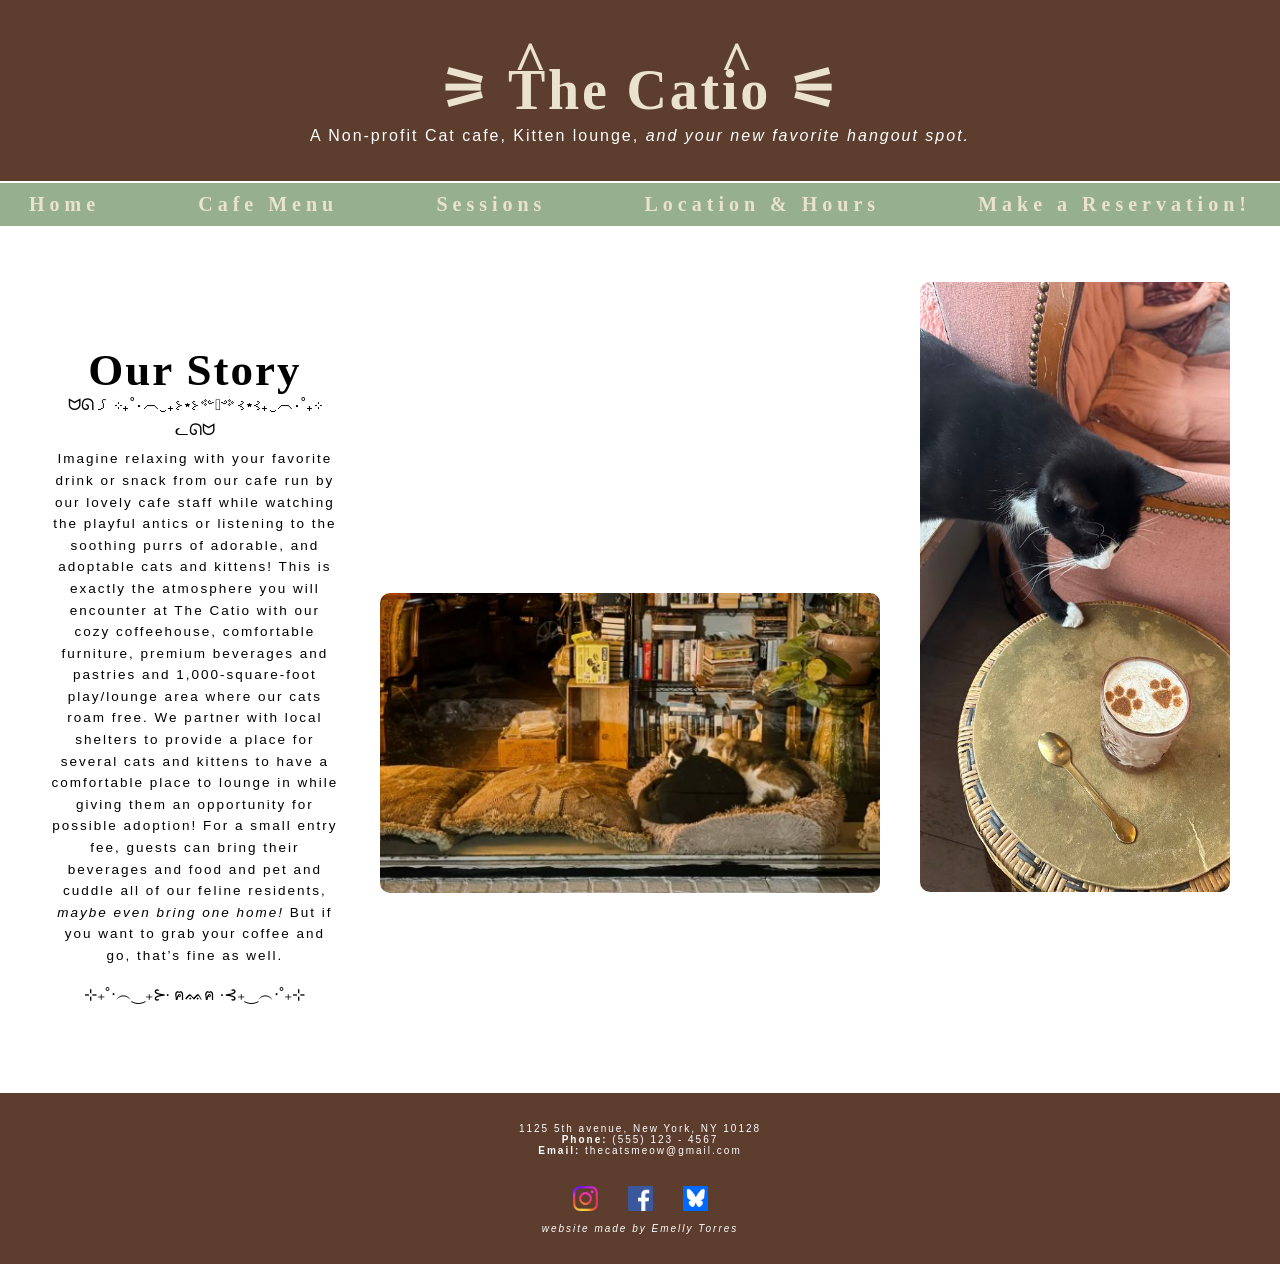
<file: index.html>
<!--
    Emelly Torres
    file:///C:/Users/mletr/OneDrive/Desktop/webdev/Lecture%20Code/The%20Catio/index.html
-->

<!DOCTYPE html>
<html lang = "en">

    <head>
        <meta charset="utf-8"> <!--how to interpret characters, can use emojis! -->
        <meta name="viewport" content="width=device-width, initial-scale=1.0"> <!---->
        <title> ≽^•⩊•^≼ </title> <!-- title of page for browser tab-->
        <link rel="stylesheet" href="thecatio_wbproj.css"> <!-- overall formatting of fonts, footer, header, nav bar -->
        <link rel="stylesheet" href="homePage.css"> <!-- formatting for homepage-->
        <!-- css reference, can link multiple-->
    </head>

    <body>
        <header>
            <h1 class="ears">^       ^</h1>
            <h1> ⚞ The Catio ⚟</h1>
            <p style="margin-top: 25px">A Non-profit Cat cafe, Kitten lounge, <i>and your new favorite hangout spot.</i></p> <!-- added <i> to italicize words-->
        </header>

        <nav class="centered-nav">
            <a href="index.html">Home</a> <!-- link to homepage -->
            <a href="menu.html">Cafe Menu</a>  <!-- link to menu page -->
            <a href="reservation.html">Sessions</a> <!-- link to session page -->
            <a href="location.html">Location & Hours</a> <!-- link to location page -->
            <a href="form.html">Make a Reservation!</a> <!-- link to reservation page -->
        </nav>

        <main>
            
            <section class="our-story">
                

                <!-- Flexbox containing left and right columns -->
                <div class="story-container">

                    <!-- Left side: story paragraph -->
                    <div class="story-text">
                        <!-- Our Story title and top decorative border -->
                        <h2>Our Story</h2>
                        <h3>ᗢᘏ꠹ ⊹₊˚‧︵‿₊⊱⋆⊱༻𖥸༺⊰⋆⊰₊‿︵‧˚₊⊹ ᓚᘏᗢ</h3>

                        <p>
                            Imagine relaxing with your favorite drink or snack from our cafe run by our lovely cafe staff while watching the playful antics or 
                            listening to the soothing purrs of adorable, and adoptable cats and kittens! This is exactly the atmosphere you will encounter at The Catio with our cozy coffeehouse, comfortable furniture,
                            premium beverages and pastries and 1,000-square-foot play/lounge area where our cats roam free. We partner with local shelters to provide
                            a place for several cats and kittens to have a comfortable place to lounge in while giving them an opportunity for possible adoption! For a small entry fee, 
                            guests can bring their beverages and food and pet and cuddle all of our feline residents, <i>maybe even bring one home!</i> But if you want to grab your coffee and go, that’s fine as well.
                        </p>

                        <!-- Bottom decorative border -->
                        <h3>⊹₊˚‧︵‿₊⊱· ฅᨐฅ ·⊰₊‿︵‧˚₊⊹</h3>
                    </div>

                    <!-- Video and first photo -->
                    <div class="story-media">

                        <iframe 
                            src="https://www.youtube.com/embed/jycYyJs4qBI?si=_JPzFPm2cKt4QeGP"
                            title="YouTube video player"
                            frameborder="0"
                            allowfullscreen>
                        </iframe>

                        <img class="storefront-photo" src="images/storefront.jpg" alt="The Catio">

                    </div>

                    <!-- Additional photo -->
                    <div class="story-extra-photo">
                        <img src="images/kitty cafe.jpg" alt="The Catio">
                    </div>

                </div>

            </section>
                        
        </main>

        <!-- added <b> to bold words-->

        <footer>
            <p>1125 5th avenue, New York, NY 10128</p>
            <p><b>Phone: </b> (555) 123 - 4567</p>
            <p class="email"><b>Email:</b> thecatsmeow@gmail.com</p>
            
            <div class="social-buttons">
                <a href="https://www.instagram.com/">
                    <img src="images/instagram.png" alt="Instagram">
                </a>
                <a href="https://www.facebook.com/">
                    <img src="images/facebook.png" alt="Facebook">
                </a>
                <a href="https://bsky.app/">
                    <img src="images/bs.png" alt="Bluesky">
                </a>
            </div>

            <p class="myname"><i>website made by Emelly Torres</i></p>
            
        </footer>

        
    </body>
</html>
</file>
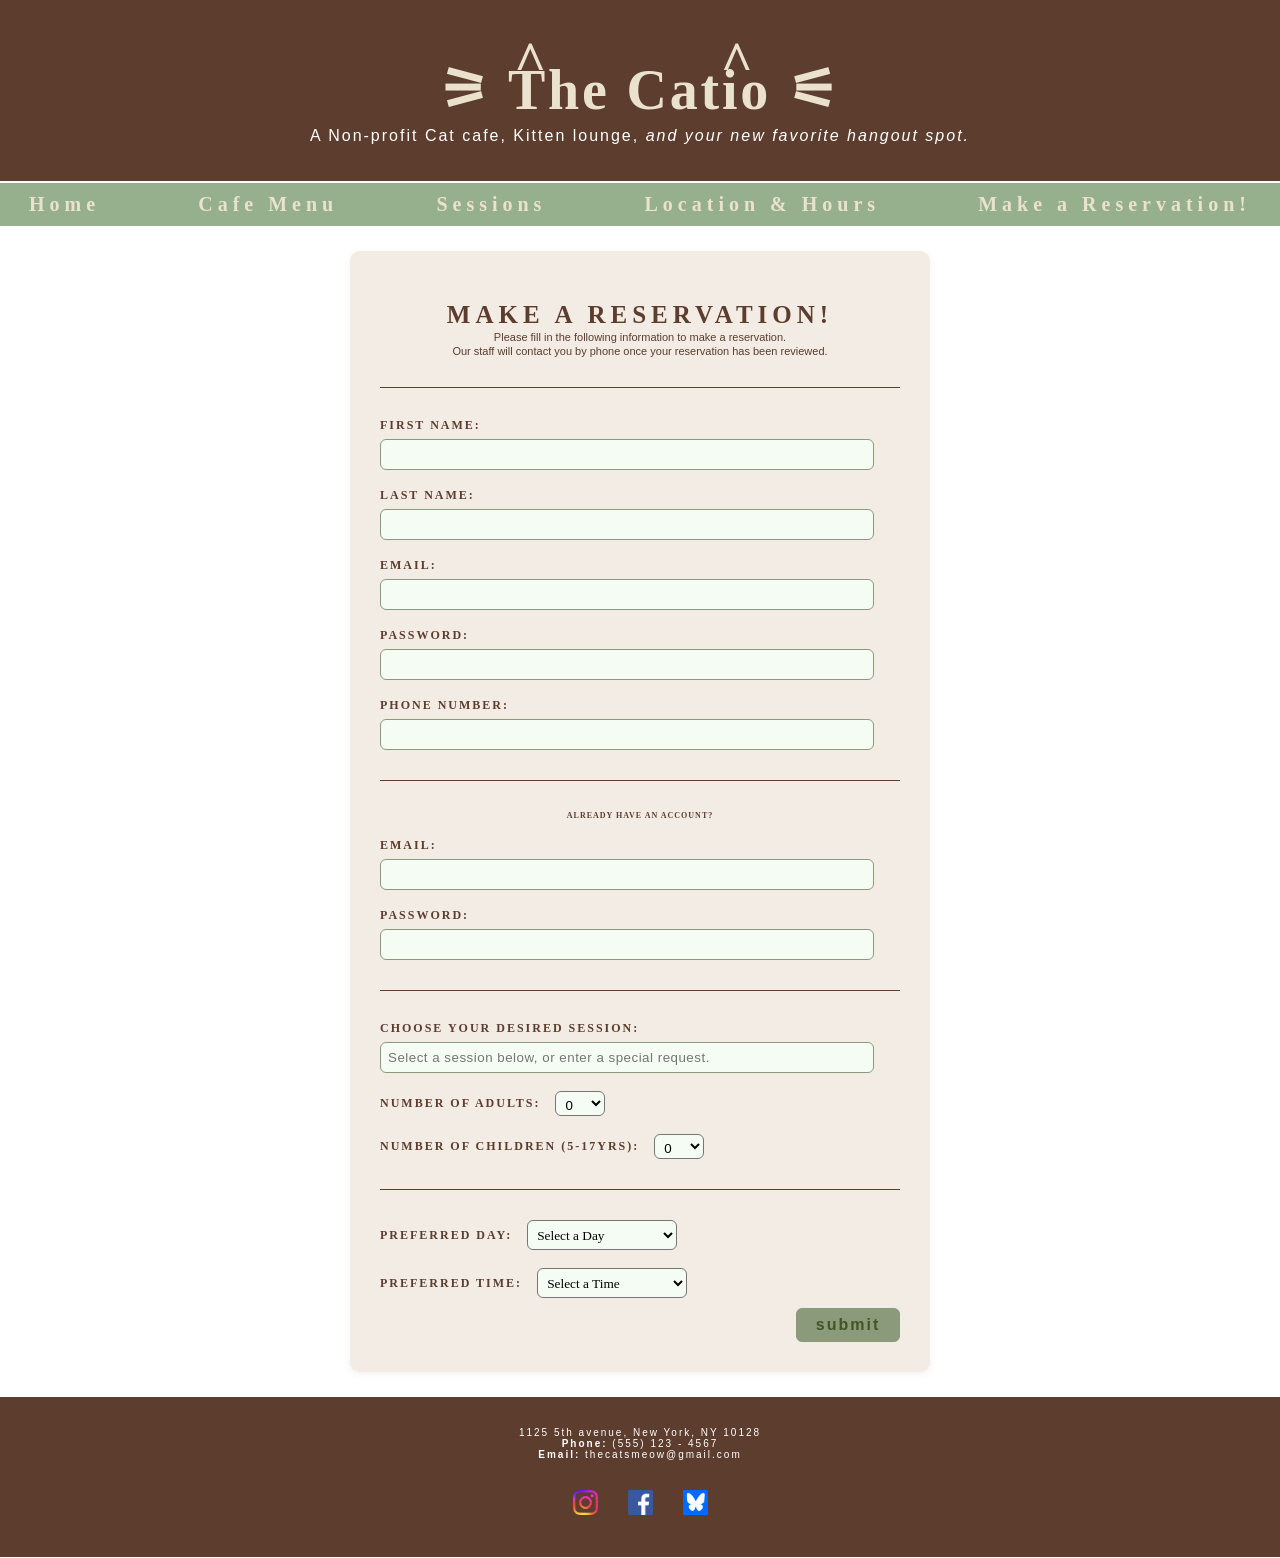
<file: form.html>
<!--
    Emelly Torres
    file:///C:/Users/mletr/OneDrive/Desktop/webdev/Lecture%20Code/The%20Catio/form.html
-->

<!DOCTYPE html>
<html>
    <head>
        <meta charset="utf-8">
        <meta name="viewport" content="width=device-width, initial-scale=1.0">
        <title>☕ Reservations 😺 </title>
        <link rel="stylesheet" href="thecatio_wbproj.css">
        <link rel="stylesheet" href="form.css">
    </head>

    <body>
        <header>
            <h1 class="ears">^       ^</h1>
            <h1> ⚞ The Catio ⚟</h1>
            <p style="margin-top: 25px">A Non-profit Cat cafe, Kitten lounge, <i>and your new favorite hangout spot.</i></p> <!-- added <i> to italicize words, directly put margin in this-->
        </header>

        <nav class="centered-nav">
            <a href="index.html">Home</a> <!-- link to homepage -->
            <a href="menu.html">Cafe Menu</a>  <!-- link to menu page -->
            <a href="reservation.html">Sessions</a> <!-- link to session page -->
            <a href="location.html">Location & Hours</a> <!-- link to location page -->
            <a href="form.html">Make a Reservation!</a> <!-- link to reservation page -->
        </nav>

        <main>
            <form id="ReservationForm" class="formlayout" action="/action_page.php" method="get">
                <h2> MAKE A RESERVATION! </h2>
                <h3>Please fill in the following information to make a reservation.</h3>
                <h3>Our staff will contact you by phone once your reservation has been reviewed.</h3>
                <h3></h3>
                
                <hr>

                <label for="fname">First Name:  </label>
                <input type="text" name="fname" id="fname">

                <label for="lname">Last Name:  </label>
                <input type="text" name="lname" id="lname">

                <label for="email">Email:  </label>
                <input type="email" name="email" id="email">

                <label for="password">Password:  </label>
                <input type="password" name="password" id="password">

                <label for="phone">Phone Number:  </label>
                <input type="tel" name="phone" id="phone">
                
                <hr>

                <h4>ALREADY HAVE AN ACCOUNT? </h4>

                <label for="loginemail">Email:</label>
                <input type="email" name="loginemail" id="loginemail">

                <label for="loginpassword">Password:</label>
                <input type="password" name="loginpassword" id="loginpassword"> 

                <hr>

                <label for="reservationtype">Choose your desired session:</label>
                <input list="reservationtypes" placeholder="Select a session below, or enter a special request." name="reservationtype" id="reservationtype">
                    <datalist id="reservationtypes">
                    <option value="Visit with the Cats">
                    <option value="Visit with the Cats - Kids Hour">
                    <option value="Cats & Code">
                    <option value="Yoga With Cats">
                    </datalist>

                <div class="number-row">
                    <label for="adult">Number of Adults:</label>
                        <select name="adult" id="adult">
                            <option value="0">0</option>
                            <option value="1">1</option>
                            <option value="2">2</option>
                            <option value="3">3</option>
                            <option value="4">4</option>
                            <option value="5">5+</option>
                        </select>
                </div>

                <div class="number-row">
                    <label for="child">Number of Children (5-17yrs):</label>
                        <select name="child" id="child">
                            <option value="0">0</option>
                            <option value="1">1</option>
                            <option value="2">2</option>
                            <option value="3">3</option>
                            <option value="4">4</option>
                            <option value="5">5+</option>
                        </select>
                </div>

                <hr>

                <div class="number-row">
                    <label for="day">Preferred Day:</label>
                        <select class="reservation-dropdown" name="day" id="day">
                            <option value="">Select a Day</option>
                            <option value="Monday">Monday</option>
                            <option value="Tuesday">Tuesday</option>
                            <option value="Wednesday">Wednesday</option>
                            <option value="Thursday">Thursday</option>
                            <option value="Friday">Friday</option>
                            <option value="Saturday">Saturday</option>
                        </select>
                </div>

                <div class="number-row">
                    <label for="time">Preferred Time:</label>
                        <select class="reservation-dropdown" name="time" id="time">                            <option value="">Select a Time</option>
                            <option value="0900">9:00am</option>
                            <option value="1000">10:00am</option>
                            <option value="1100">11:00am</option>
                            <option value="1200">12:00pm</option>
                            <option value="1500">03:00pm</option>
                            <option value="1600">04:00pm</option>
                            <option value="1700">05:00pm</option>
                            <option value="1800">06:00pm</option>
                        </select>
                </div>

                <button type="button" id="submit" >submit</button>
            </form>

           

        </main>

        <footer>
            <p>1125 5th avenue, New York, NY 10128</p>
            <p><b>Phone: </b> (555) 123 - 4567</p>
            <p class="email"><b>Email:</b> thecatsmeow@gmail.com</p>

            
            <div class="social-buttons">
                <a href="https://www.instagram.com/">
                    <img src="images/instagram.png" alt="Instagram">
                </a>
                <a href="https://www.facebook.com/">
                    <img src="images/facebook.png" alt="Facebook">
                </a>
                <a href="https://bsky.app/">
                    <img src="images/bs.png" alt="Bluesky">
                </a>
            </div>
        </footer>

        <script src="submit.js"></script>
    </body>
</html>
</file>
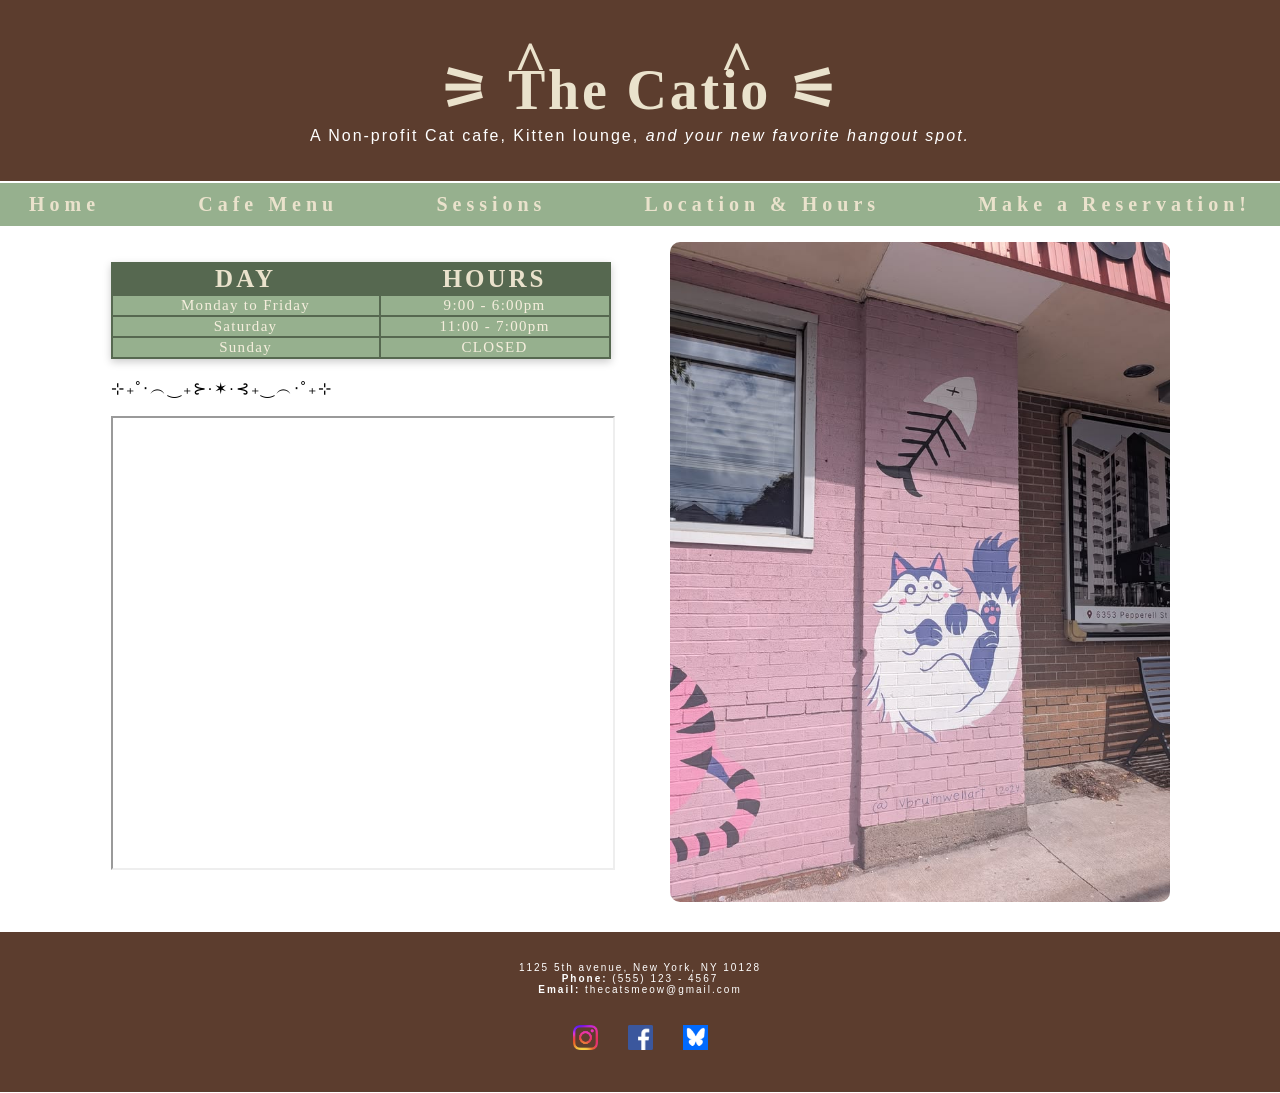
<file: location.html>
<!--
    Emelly Torres
    file:///C:/Users/mletr/OneDrive/Desktop/webdev/Lecture%20Code/The%20Catio/location.html
-->

<!DOCTYPE html>
<html lang = "en">

     <head>
        <meta charset="utf-8"> <!--how to interpret characters, can use emojis! -->
        <meta name="viewport" content="width=device-width, initial-scale=1.0">
        <title> ≽^•⩊•^≼ </title> <!-- title of page for browser tab-->
        <link rel="stylesheet" href="thecatio_wbproj.css"> <!-- overall formatting of fonts, footer, header, nav layout -->
        <link rel="stylesheet" href="locationPage.css"> <!-- formatting for homepage-->
        <!-- css reference, can link multiple-->
    </head>

    <body>
        <header>
            <h1 class="ears">^       ^</h1>
            <h1> ⚞ The Catio ⚟</h1>
            <p style="margin-top: 25px">A Non-profit Cat cafe, Kitten lounge, <i>and your new favorite hangout spot.</i></p> <!-- added <i> to italicize words-->
        </header>

        <nav class="centered-nav">
            <a href="index.html">Home</a> <!-- link to homepage -->
            <a href="menu.html">Cafe Menu</a>  <!-- link to menu page -->
            <a href="reservation.html">Sessions</a> <!-- link to session page -->
            <a href="location.html">Location & Hours</a> <!-- link to location page -->
            <a href="form.html">Make a Reservation!</a> <!-- link to reservation page -->
        </nav>

        <main>
            <div class="info-container">
                <div>

                    <table>
                        <tr>
                            <th>DAY</th>
                            <th>HOURS</th>
                        </tr>

                        <tr>
                            <td>Monday to Friday</td>
                            <td>9:00 - 6:00pm</td>
                        </tr>

                        <tr>
                            <td>Saturday</td>
                            <td>11:00 - 7:00pm</td>
                        </tr>

                        <tr>
                            <td>Sunday</td>
                            <td>CLOSED</td>
                        </tr>
                    </table>
                    
                    <p>⊹₊˚‧︵‿₊⊱·✶·⊰₊‿︵‧˚₊⊹</p>

                    <iframe src="https://www.google.com/maps/embed?pb=!1m18!1m12!1m3!1d3020.8923421716827!2d-73.9564863!3d40.7863809!2m3!1f0!2f0!3f0!3m2!1i1024!2i768!4f13.1!3m3!1m2!1s0x89c258a181e9469b%3A0xa807e8cd3bc0fc1c!2s1125%205th%20Ave%2C%20New%20York%2C%20NY%2010128!5e0!3m2!1sen!2sus!4v1789650926177!5m2!1sen!2sus" width="500" height="450"></iframe>
                                        
                </div>    

                <div class="location-photo">
                    <img src="images/storefront2.jpg" alt="The Catio">
                </div>                

            </div>            
        </main>


        <footer>
            <p>1125 5th avenue, New York, NY 10128</p>
            <p><b>Phone: </b> (555) 123 - 4567</p>
            <p class="email"><b>Email:</b> thecatsmeow@gmail.com</p>
            
            <div class="social-buttons">
                <a href="https://www.instagram.com/">
                    <img src="images/instagram.png" alt="Instagram">
                </a>
                <a href="https://www.facebook.com/">
                    <img src="images/facebook.png" alt="Facebook">
                </a>
                <a href="https://bsky.app/">
                    <img src="images/bs.png" alt="Bluesky">
                </a>
            </div>
        </footer>
    </body>
</html>
</file>
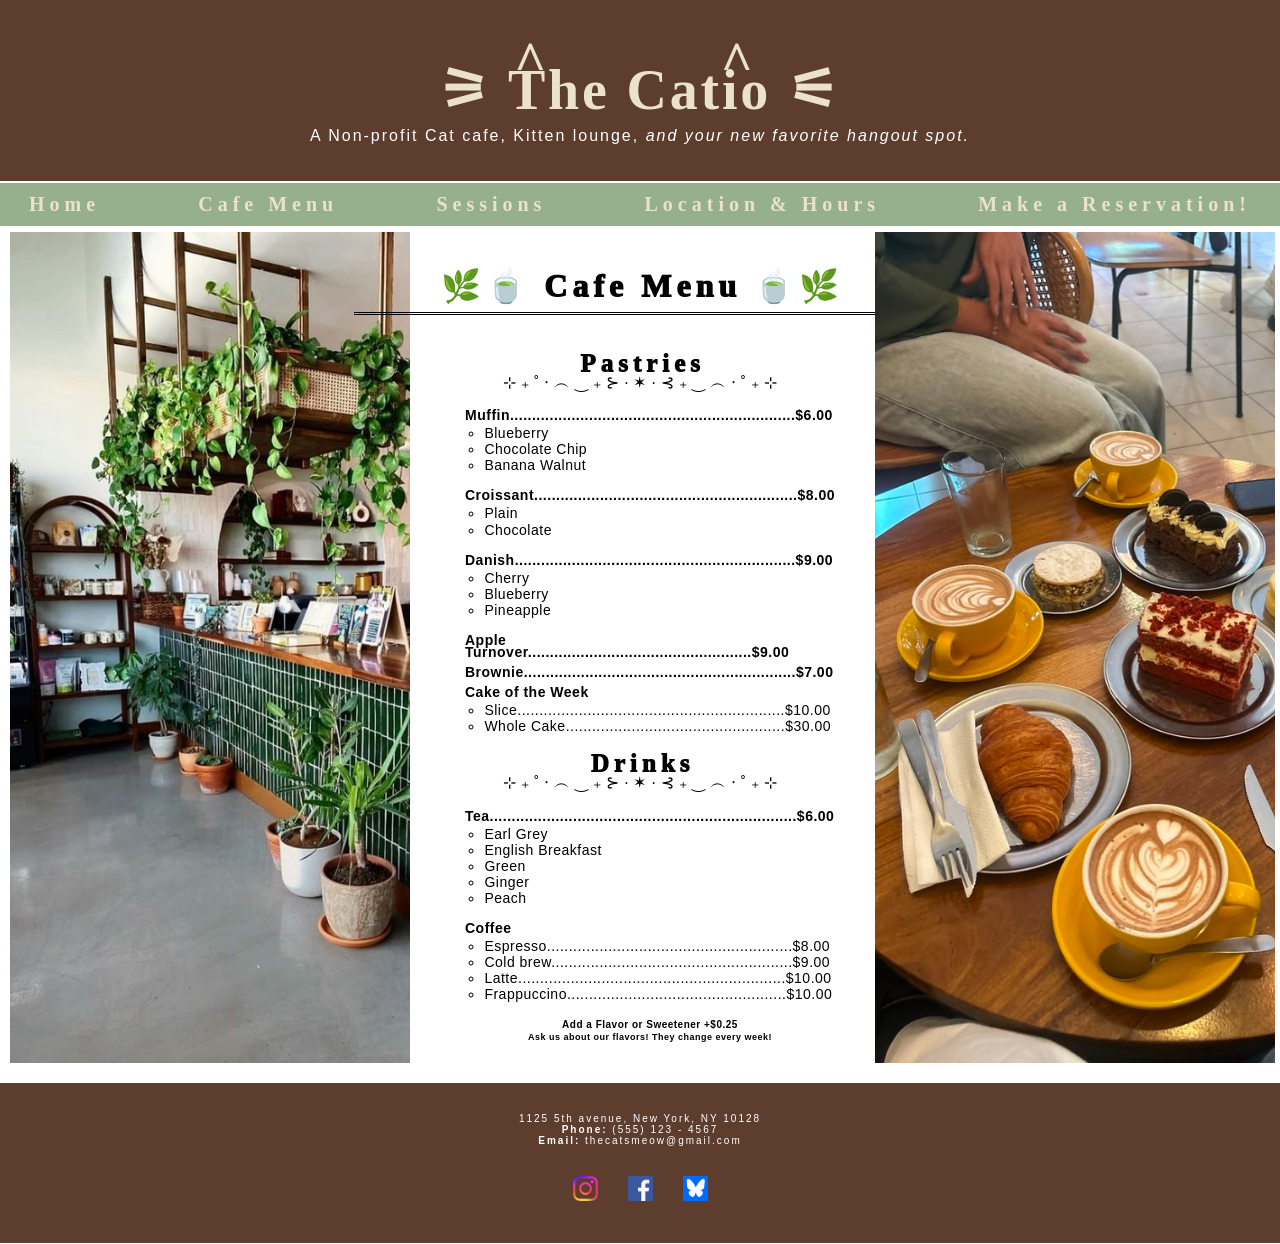
<file: menu.html>
<!--
    Emelly Torres
    file:///C:/Users/mletr/OneDrive/Desktop/webdev/Lecture%20Code/The%20Catio/menu.html
-->

<!DOCTYPE html>
<html lang ="en">

    <head>
        <meta charset="utf-8">
        <meta name="viewport" content="width=device-width, initial-scale=1.0">
        <title>☕ Our Menu 😺 </title>
        <link rel="stylesheet" href="thecatio_wbproj.css">
        <link rel="stylesheet" href="menu-layout.css"> <!-- formatting for menu -->
    </head>

    <body>
        <header>
            <h1 class="ears">^       ^</h1>
            <h1> ⚞ The Catio ⚟</h1>
            <p style="margin-top: 25px">A Non-profit Cat cafe, Kitten lounge, <i>and your new favorite hangout spot.</i></p> <!-- added <i> to italicize words-->
        </header>

        <nav class="centered-nav">
            <a href="index.html">Home</a> <!-- link to homepage -->
            <a href="menu.html">Cafe Menu</a>  <!-- link to menu page -->
            <a href="reservation.html">Sessions</a> <!-- link to session page -->
            <a href="location.html">Location & Hours</a> <!-- link to location page -->
            <a href="form.html">Make a Reservation!</a> <!-- link to reservation page -->
        </nav>

        <main>
            <section class="menu-layout"> <!-- formatting handled by manu-layout from menu-layout.css-->
                <img class="menu-image" src="images/counter.jpg" alt="Counter">


                <section>
                    
                    <h2 style="font-size: xx-large; margin-top: 35px">🌿🍵 Cafe Menu 🍵🌿</h2> <!-- directly wrote in css for formatting -->
                    <hr>


                    <h2>Pastries</h2>
                    <h3>⊹₊˚‧︵‿₊⊱·✶·⊰₊‿︵‧˚₊⊹</h3>

                    <ul> <!-- start of main list -->
                        <li class="item">Muffin.................................................................$6.00 <!-- main menu item-->
                            <ul class="flavor"> <!-- secondary list -->
                                <li>Blueberry</li>
                                <li>Chocolate Chip</li>
                                <li>Banana Walnut</li>
                            </ul>
                        </li>

                        <li class="item">Croissant............................................................$8.00
                            <ul class="flavor">
                                <li>Plain</li>
                                <li>Chocolate</li>
                            </ul>
                        </li>

                        <li class="item">Danish................................................................$9.00
                            <ul class="flavor">
                                <li>Cherry</li>
                                <li>Blueberry</li>
                                <li>Pineapple</li>
                            </ul>
                        </li>

                        <li class="item">Apple Turnover...................................................$9.00</li>
                        <li class="item">Brownie..............................................................$7.00</li>
                        <li class="item">Cake of the Week
                            <ul class="flavor">
                                <li>Slice.............................................................$10.00</li>
                                <li>Whole Cake..................................................$30.00</li>
                            </ul>
                        </li>
                    </ul>

                    <h2>Drinks</h2>
                    <h3>⊹₊˚‧︵‿₊⊱·✶·⊰₊‿︵‧˚₊⊹</h3>
                    

                    <ul>
                        <li class="item">Tea......................................................................$6.00
                            <ul class="flavor">
                                <li>Earl Grey</li>
                                <li>English Breakfast</li>
                                <li>Green</li>
                                <li>Ginger</li>
                                <li>Peach</li>
                            </ul>
                        </li>
                        <li class="item">Coffee
                            <ul class="flavor">
                                <li>Espresso........................................................$8.00</li>
                                <li>Cold brew.......................................................$9.00</li>
                                <li>Latte.............................................................$10.00</li>
                                <li>Frappuccino..................................................$10.00</li>
                            </ul>
                        <h4>Add a Flavor or Sweetener +$0.25</h4>
                        <h5>Ask us about our flavors! They change every week!</h5>
                        </li>
                    </ul>

                </section>

                <img class="menu-image" src="images/mffin.jpg" alt="Table">
            </section>
        </main>

        <footer>
            <p>1125 5th avenue, New York, NY 10128</p>
            <p><b>Phone: </b> (555) 123 - 4567</p>
            <p class="email"><b>Email:</b> thecatsmeow@gmail.com</p>
            
            <div class="social-buttons">
                <a href="https://www.instagram.com/">
                    <img src="images/instagram.png" alt="Instagram">
                </a>
                <a href="https://www.facebook.com/">
                    <img src="images/facebook.png" alt="Facebook">
                </a>
                <a href="https://bsky.app/">
                    <img src="images/bs.png" alt="Bluesky">
                </a>
            </div>
        </footer>
    </body>
</html>
</file>
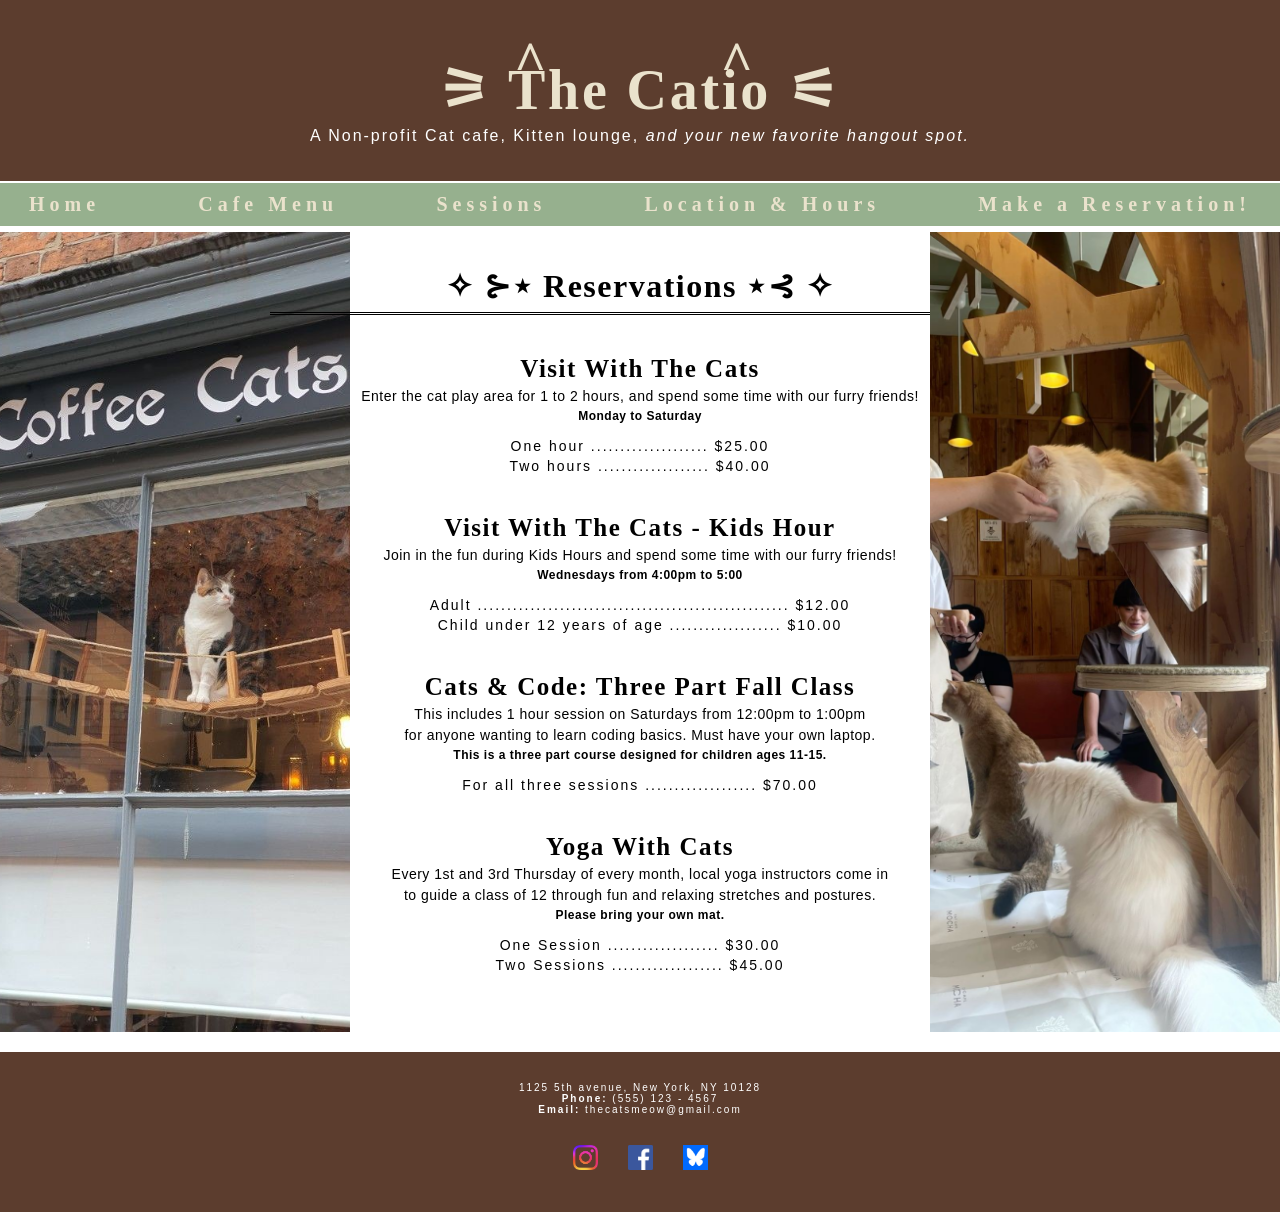
<file: reservation.html>
<!--
    Emelly Torres
    file:///C:/Users/mletr/OneDrive/Desktop/webdev/Lecture%20Code/The%20Catio/reservation.html
-->

<!DOCTYPE html>
<html lang ="en">

    <head>
        <meta charset="utf-8">
        <meta name="viewport" content="width=device-width, initial-scale=1.0">
        <title>☕ Reservations 😺 </title>
        <link rel="stylesheet" href="thecatio_wbproj.css">
        <link rel="stylesheet" href="reservationformat.css"> <!-- reservation page formatting -->
    </head>

    <body>
        <header>
            <h1 class="ears">^       ^</h1>
            <h1> ⚞ The Catio ⚟</h1>
            <p style="margin-top: 25px">A Non-profit Cat cafe, Kitten lounge, <i>and your new favorite hangout spot.</i></p> <!-- added <i> to italicize words, directly put margin in this-->
        </header>

        <nav class="centered-nav">
            <a href="index.html">Home</a> <!-- link to homepage -->
            <a href="menu.html">Cafe Menu</a>  <!-- link to menu page -->
            <a href="reservation.html">Sessions</a> <!-- link to session page -->
            <a href="location.html">Location & Hours</a> <!-- link to location page -->
            <a href="form.html">Make a Reservation!</a> <!-- link to reservation page -->
        </nav>

        <main>

            <section class="layout"> <!-- formatting class from resformat.css-->
                
                <img class="image" src="images/frontwindow.jpeg" alt="Front Display">

                <section class="reservation-info">

                    <h2 style="font-size: xx-large; margin-top: 35px"> ✧ ⊱⋆ Reservations ⋆⊰ ✧ </h2>
                    <hr>

                    <h2>Visit With The Cats</h2>
                    <h3>Enter the cat play area for 1 to 2 hours, and spend some time with our furry friends!</h3>
                    <h4>Monday to Saturday </h4>
                    <p> </p>
                    <p>One hour .................... $25.00</p>
                    <p>Two hours ................... $40.00</p>

                    <h2>Visit With The Cats - Kids Hour</h2>
                    <h3>Join in the fun during Kids Hours and spend some time with our furry friends!</h3>
                    <h4>Wednesdays from 4:00pm to 5:00</h4>
                    <p> </p>
                    <p>Adult ..................................................... $12.00</p>
                    <p>Child under 12 years of age ................... $10.00</p>

                    <h2>Cats & Code: Three Part Fall Class</h2>
                    <h3>This includes 1 hour session on Saturdays from 12:00pm to 1:00pm</h3>
                    <h3>for anyone wanting to learn coding basics. Must have your own laptop.</h3>
                    <h4>This is a three part course designed for children ages 11-15.</h4>
                    <p> </p>
                    <p>For all three sessions ................... $70.00</p>

                    <h2>Yoga With Cats</h2>
                    <h3>Every 1st and 3rd Thursday of every month, local yoga instructors come in</h3>
                    <h3>to guide a class of 12 through fun and relaxing stretches and postures. </h3>
                    <h4>Please bring your own mat.</h4>
                    <p> </p>
                    <p>One Session ................... $30.00</p>
                    <p>Two Sessions ................... $45.00</p>

                </section>

                <img class="image" src="images/catower.jpeg" alt="Tree Tower">
                
            </section>

        </main>

        <footer>
            <p>1125 5th avenue, New York, NY 10128</p>
            <p><b>Phone: </b> (555) 123 - 4567</p>
            <p class="email"><b>Email:</b> thecatsmeow@gmail.com</p>
            
            <div class="social-buttons">
                <a href="https://www.instagram.com/">
                    <img src="images/instagram.png" alt="Instagram">
                </a>
                <a href="https://www.facebook.com/">
                    <img src="images/facebook.png" alt="Facebook">
                </a>
                <a href="https://bsky.app/">
                    <img src="images/bs.png" alt="Bluesky">
                </a>
            </div>
        </footer>
    </body>
</html>
</file>
<file: thecatio_wbproj.css>
/*
    Emelly Torres
    CS 310 - Introduction to Web Development
    Project 2
    Fall 2026
*/


/* Overall Font */
 
h2 {
    font-family: 'Shrikhand', 'Alfa Slab One', serif;
    font-size: 25px;
}

h3, h4, h5 { 
    font-family: 'Fredoka', sans-serif; 
    font-weight: 600; }

p, li { 
    font-family: 'Quicksand', sans-serif; 
    font-weight: 400; 
    letter-spacing: 0.5px; 
}

/* Header */

header {
    background-color: #5c3d2e;
    color: white;
    padding: 20px;
    text-align: center;
}

/* The Catio Title */

.ears {
    letter-spacing: 80px;
    margin-top: 10px; 
    margin-bottom: -75px;  
    padding-left: 67px;
}

h1 {
    color: #eae2cc;
    font-family: 'Shrikhand', 'Alfa Slab One', serif;
    font-size: 3.5rem;
    letter-spacing: 0.05em;
    margin-bottom: -20px;
}


/* Nav Layout */
.centered-nav {
    background-color: #96B08E;
    display: flex;
    gap: 40px;
    justify-content: center;
    margin-bottom: 0.5%;
    margin-top: 2px;
}

/* Nav Link Attributes */
.centered-nav a {
    color: #eae2cc;
    flex-grow: 10;
    font-size: 20px;
    font-weight: bold;
    letter-spacing: 5px;
    padding: 10px;
    text-align: center;
    text-decoration: none;
}

/* Nav Hover */
.centered-nav a:hover {
    background-color: #d2e6cc;
    color: #6f816a;
}

/* Nav Active */
.centered-nav a:active {
    color: #6f816a;
}

/* Business Info */

footer {
  background-color: #5c3d2e;
  color: white;
  margin-top: 20px;
  margin-bottom: 1px;
  padding: 40px;
  text-align: center;
  font-size: 10px;
}

.address {
    margin-top: 10px;
}

.email {
    margin-bottom: 30px;
}

.social-buttons {
    display: flex;
    justify-content: center;
    gap: 30px;
}

.social-buttons img {
    width: 25px;
    height: 25px;
}

p {
    letter-spacing: 2px;
    margin-top: -10px;
}

/* Overall webpage format */

body {
    margin: 0px;
}

/*responsive layout*/
@media (max-width: 786px) {
    /* Header layout for phones */
    header { 
        flex-direction: column; /* Stacks header items vertically */
        text-align: center;     /* Centers text inside header */
        padding: 20px;          /* Adds spacing inside header */
    }

    /* Smaller logos on mobile */
    .logo {                   /* Targets logo image */
        width: 70px;            /* Reduces logo size for small screens */
        margin-bottom: 10px;    /* Adds spacing below logo */
    }

    /* Navigation links stack nicely */
    .centered-nav {
        flex-direction: column;
        gap: 0;
    }

    .centered-nav a {
        font-size: 16px;
        margin: 0;
    }

    
}
</file>
<file: homePage.css>
/**
    Emelly Torres
    CS 310 - Introduction to Web Development
    Project 2
    Fall 2026
**/

/* Store Front Image */
.java img {
    border-radius: 10px; /* rounds the corners of the image */
    height: 330px; 
    object-fit: cover; /* fills image area without stretching; may crop image */
    object-position: 70% 72%; /* controls which part of image is shown when cropped */
    margin: auto; /* centers image horizontally */
    width: 99%; 
}

/* Our Story Heading */
h2 {
    font-size: 45px; 
    letter-spacing: 2px;
    margin-bottom: -30px; 
    text-align: center; 
}

/* Decorative Line Under Our Story */
h3 {
    font-weight: lighter; 
    text-align: center;
}

/* Our Story Layout */
.story-container {
    display: flex; /* places story text and media next to each other */
    justify-content: center; /* centers both columns horizontally */
    align-items: flex-start; /* lines up both columns at the top */
    gap: 40px; /* space between story text and media */
    padding: 50px;
    
}

/* Story Text - Left Side */
.story-text {
    width: 467px; /* wider width makes paragraph more rectangular */
    font-size: 13.5px;
    line-height: 1.6;
    text-align: center;
    margin-top: 15px;
}

/* Video and Photo */
.story-media {
    display: flex; /* nested flex container */
    flex-direction: column; /* stacks video above photo */
    gap: 30px; /* space between video and photo */
}

/* YouTube Video */
.story-media iframe {
    display: block;
    width: 500px;
    height: 281px; 
}

/* Photo Under Video */
.story-media img {
    width: 500px;
    height: 300px;
    object-fit: cover; /* fills area without stretching */
    border-radius: 10px;
}

/* Additional Photo - Right Side */
/* Formats image inside additional photo container */
.story-extra-photo {
    width: 500px;
}

.story-extra-photo img {
    width: 100%;
    height: 610px;
    object-fit: cover;
    border-radius: 10px;
}
/*Name in footer*/

.myname {
    background-color: #5c3d2e;
    color: white;
    margin-top: 10px;
    margin-bottom:-10px;
    text-align: center;
    font-size: 10px;
}

/*mobile view*/
@media (max-width: 786px) {

    .story-container {
        display: block;
        padding: 20px;
    }

    .story-text {
        width: 100%;
        box-sizing: border-box;
    }

    /* Hide only the YouTube video */
    .story-media iframe {
        display: none;
    }

    /* Storefront becomes mobile-friendly */
    .story-media .storefront-photo {
    display: block;
    width: 85%;
    height: auto;
    aspect-ratio: 1 / 1;
    object-fit: cover;
    margin: 20px auto 0;
}

    /* Hide the other large cat photo */
    .story-extra-photo {
        display: none;
    }

}
</file>
<file: form.css>
form {
    background-color: #f2ece4;
    max-width: 520px;
    margin: 25px auto;
    padding: 30px;
    border-radius: 10px;
    box-shadow: 0 2px 6px rgba(180, 100, 100, 0.1);
}

h2, label {
    color: #5c3d2e;
}

h2 {
    font-weight: 600;
    letter-spacing: 5px;
    margin-bottom: 0px;
    text-align: center;
}

h3 {
    color:#5c3d2e;
    font-weight: lighter;
    font-size: 11px;
    margin: 2px 0;
    text-align: center;
}

h4 {
    color: #5c3d2e;
    font-family: 'Shrikhand', 'Alfa Slab One', serif;
    font-weight: bold;
    font-size: 8px;
    letter-spacing: 1px;;
    margin: 2px;
    text-align: center;
}

h3:last-of-type {
    margin-bottom: 30px;
}

hr {
    border: none;
    border-top: 1px solid #5c3d2e;
    margin: 30px 0;
}

label {
    display: block;
    font-size: 12px;
    font-weight: bold;
    letter-spacing: 2px;
    margin-top: 18px;
    margin-bottom: 6px;
    text-transform: uppercase;
}

input {
    background-color: #f5fcf3;
    border: 1px solid #8a9a7b;
    border-radius: 6px;
    box-sizing: border-box;
    font-size: smaller;
    letter-spacing: 0.5px;
    padding: 7px;
    width: 95%;
}

/* adult/child ticket drop down */

.number-row {
    display: flex;
    align-items: center;
    gap: 15px;
    margin-top: 18px;
}

.number-row label {
    margin: 0;
}

.number-row select {
    width: 50px;
    height: 25px;
    padding: 5px;
    background-color: #f5fcf3;
    border-radius: 6px;
}

/* day time drop down */

.number-row .reservation-dropdown {
    font-family: 'Shrikhand', 'Alfa Slab One', serif;
    height: 30px;
    width: 150px;

}

/* button */

button {
    color: rgb(64, 86, 36);
    background-color: #8a9a7b;
    border: 1px solid #8a9a7b;
    border-radius: 6px;
    box-sizing: border-box;
    display: inline-block;
    font-size: medium;
    font-weight: bold;
    letter-spacing: 2px;
    margin-left: 80%;
    margin-top: 10px;
    padding: 7px;
    width: 20%;
}

button:hover {
    color: #8a9a7b;
    background-color: #5e6a52;
}
</file>
<file: locationPage.css>
/*
    Emelly Torres
    CS 310 - Introduction to Web Development
    Project 2
    Fall 2026
*/


/* table layout */

table {
    border-collapse: collapse;
    box-shadow: 0 3px 8px #cccccc;
    margin-top: 20px;
    margin-bottom: 30px;
    width: 500px;
    
}

th {
    border: 2px solid #566850;
    background-color: #566850;
    color: #eae2cc;
    font-size: 25px;
    letter-spacing: 3px;
    text-align: center;
}

td {
    border: 2px solid #566850;
    background-color: #96B08E;
    color: #f5eedd;
    font-size: 15px;
    letter-spacing: 1.3px;
    text-align: center;
}

/* overall layout */

.info-container {
    display: flex;
    flex-direction: row;
    justify-content: center;
    gap: 55px;
    padding: 10px;
}

.location-photo {
    width: 500px;
    height: 660px;
}

.location-photo img {
    width: 100%;
    height: 100%;
    object-fit: cover;
    border-radius: 10px;
}

/*phone layout*/
@media (max-width: 786px) {

    .info-container {
        display: block;
        padding: 20px;
    }

    .location-photo {
        display: none;
    }

    p {
        text-align: center;
    }

    table {
        width: 100%;
    }

    iframe {
        display: block;
        width: 100%;
        max-width: 100%;
        height: 300px;
        border: 0;
        margin: 20px auto;
    }
}
</file>
<file: menu-layout.css>
/*
    Emelly Torres
    CS 310 - Introduction to Web Development
    Project 2
    Fall 2026
*/

/* Menu page layout */

.menu-layout {
    align-items: stretch;    
    display: flex; 
    font-size: smaller;
    gap: 30px;
    justify-content: space-between;
}

/* Image on each side */

.menu-image {
    object-fit: cover;
    margin-left: 10px;
    margin-right: 10px;
    object-position: 5% 10%;
    width: 400px;
}

/* title Layout */

.menu-layout h1 { 
    letter-spacing: 2px;
    margin-bottom: -1%;
    margin-left: -15%;
    margin-right: -15%;
    text-align: center;

}

/* Line underneath title */

hr {
    border: none;
    border-top: 3px double #000;
    margin-bottom: 35px;
    margin-left: -25%;
    width: 150%;
}


/*Section title layout*/

.menu-layout h2 {
    font-weight: 1000;
    letter-spacing: 5px;
    margin-top: 20px;
    margin-bottom: 0px;
    margin-left: -25%;
    margin-right: -25%;
    text-align: center;
}

.menu-layout h3 {
    font-weight: 500;
    letter-spacing: 5px;
    margin-top: -5px;
    margin-left: -25%;
    margin-right: -25%;
    text-align: center;
}

/*List Elements*/

.menu-layout ul {
    list-style-type: circle;
    line-height: 90%;
    margin-top: 2%;
    margin-bottom: 20px;
    
}

.menu-layout li {
    font-size: 14px;
    margin-top: 8px;
    margin-bottom: 5px;
    margin-left: -25px;
}

.item {
    font-size: large;
    font-weight: bold;
    list-style-type: none;
}

.flavor {
    font-size: xx-small;
    padding-left: 12%;
}

/* Info at bottom */

.menu-layout h4 {
    font-size: x-small;
    font-weight: bolder;
    margin-bottom: 0px;
    text-align: center;
}

.menu-layout h5 {
    font-size: xx-small;
    margin-top: 0px;
    text-align: center;
}

/*mobile view*/
@media (max-width: 786px) {

    .menu-layout {
        display: block;
        width: 100%;
        max-width: 100%;
        box-sizing: border-box;
        padding: 20px;
    }

    .menu-image {
        display: none;
    }

    hr {
        width: 100%;
        margin-left: 0;
        margin-right: 0;
        box-sizing: border-box;
    }

    .menu-layout h2, 
    .menu-layout h3 {
        width: 100%;
        max-width: none;
        margin-left: 0;
        margin-right: 0;
        box-sizing: border-box;
        text-align: center;
    }

    /* * {
        outline: 1px solid red;
    } */

}
</file>
<file: reservationformat.css>
/*
    Emelly Torres
    CS 310 - Introduction to Web Development
    Project 2
    Fall 2026
*/

/* Reservation page layout */

.layout {
    align-items: stretch;
    display: flex;
    font-size: smaller;
    gap: 30px;
    justify-content: space-between; /* spread flex items across the available space */
}


/* Images on each side */

.image {
    height: 800px;
    object-fit: cover;
    width: 350px;
}
  

/* Middle reservation information layout */

.reservation-info {
    text-align: center;
    width: 370px;
}


/* Reservations title */

.reservation-info h1 {
    letter-spacing: 2px;
    margin-left: -15%;
    margin-right: -15%;
    margin-bottom: -1%;
    text-align: center;
}


/* Line underneath Reservations */

hr {
    border: none;
    border-top: 3px double #000;
    margin-left: -50%;
    margin-bottom: 35px;
    width: 200%;

}


/* Reservation Option headings */

.reservation-info h2 {
    font-weight: bolder;
    letter-spacing: 1.5px;
    margin-top: 40px;
    margin-bottom: 5px;
    margin-left: -20%;
    margin-right: -20%;
}


/* Description underneath headings */

.reservation-info h3 {
    font-size: 14px;
    font-weight: lighter;
    letter-spacing: 0.5px;
    margin-top: 0;
    margin-bottom: 5px;
    margin-left: -45%;
    margin-right: -45%;
}

/* Additonal Info beneath description */

.reservation-info h4 {
    font-size: 12px;
    letter-spacing: 0.5px;
    margin-top: 0;
    margin-bottom: 25px;
    margin-left: -35%;
    margin-right: -35%;

}

.reservation-info p {
    font-size: 14px;
    font-weight: 450;
    margin-top: -10px;
    margin-left: -35%;
    margin-right: -35%;
}

/*Phone layout*/
@media (max-width: 786px) {
    .layout {
        display: block;
        padding: 10px;
        text-align: center;
    }

    .image {
        display: none;
    }

    .reservation-info {
        width: 100%;
        box-sizing: border-box;
    }

    .reservation-info h2,
    .reservation-info h3,
    .reservation-info h4,
    .reservation-info p {
        margin-left: 0;
        margin-right: 0;
        text-align: center;
    }

    hr {
        width: 100%;
        margin-left: 0;
    }

    .reservation-info h2 {
        font-size: 18px;
    }

    .reservation-info h3 {
        font-size: 10px;
    }

    .reservation-info h4 {
        font-size: 9px;
    }

    .reservation-info p {
        font-size: 10px;
        line-height: 1.4;
    }
}
</file>
